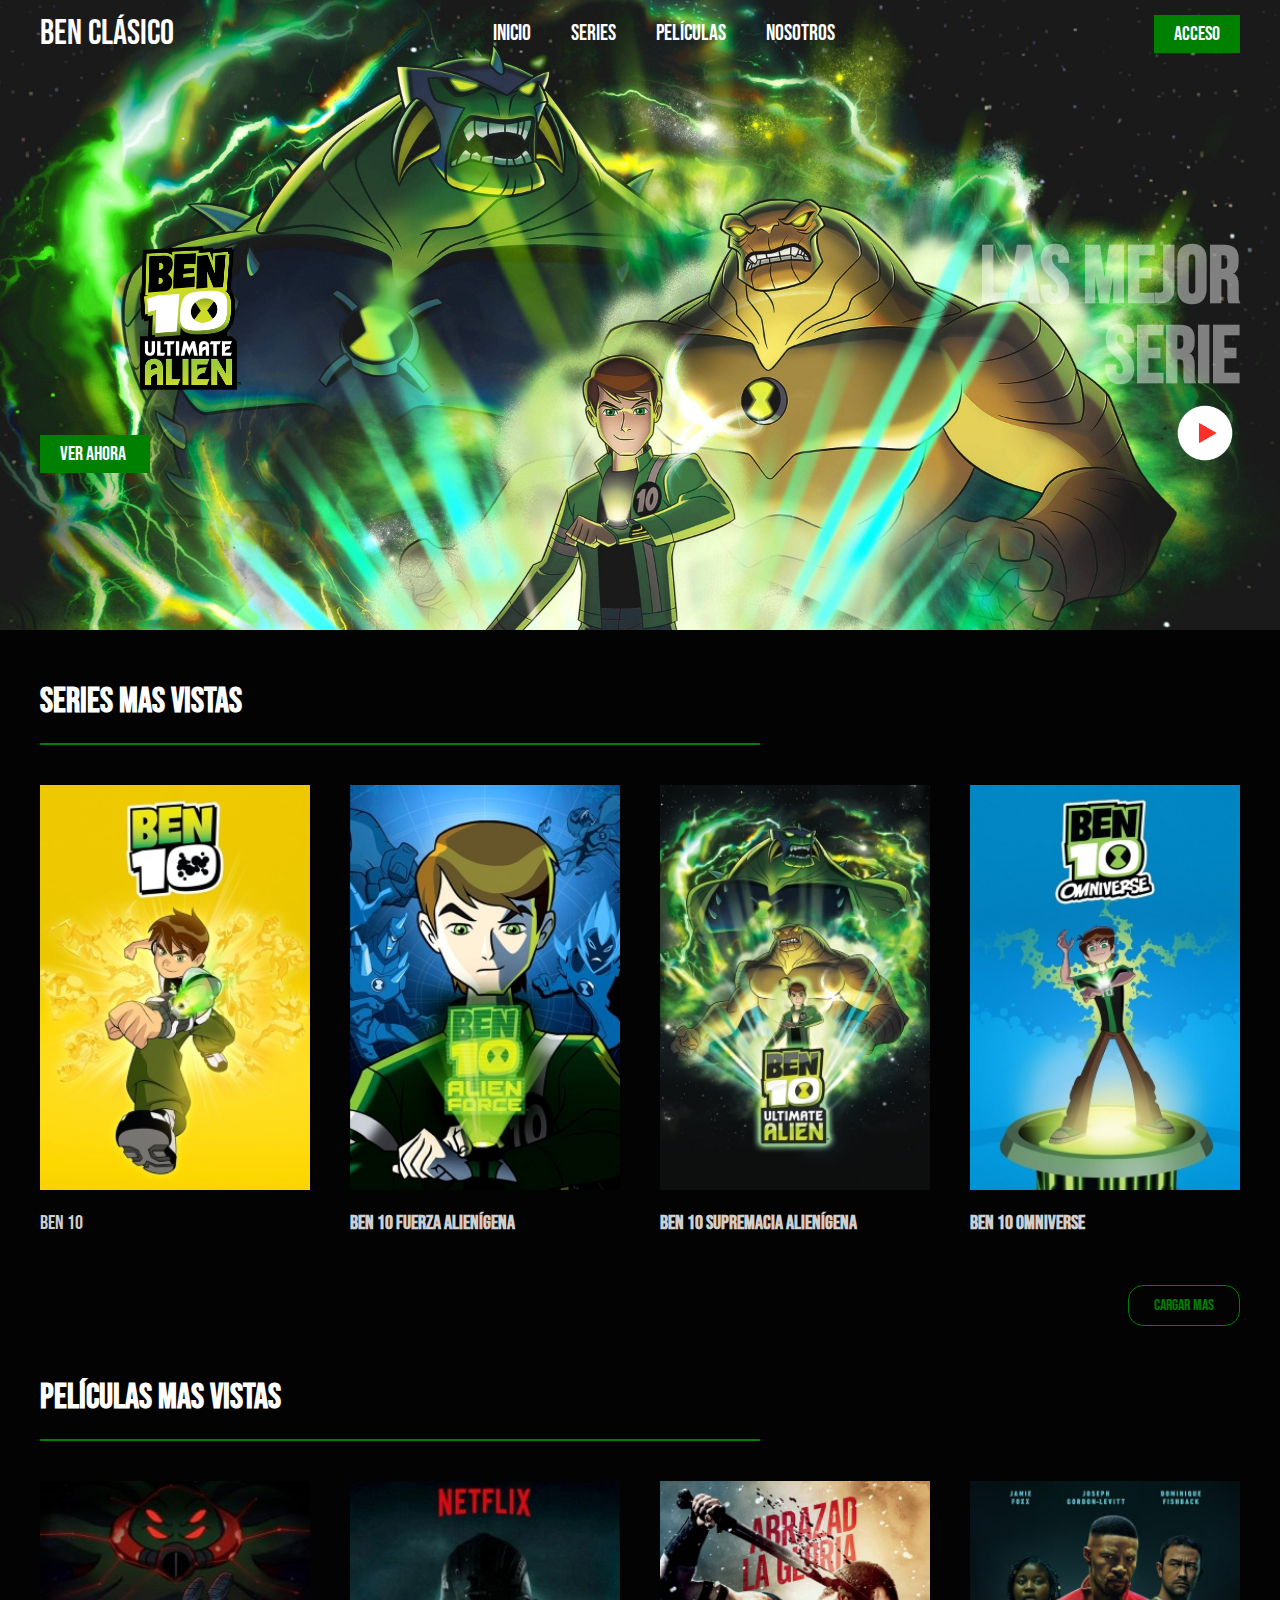
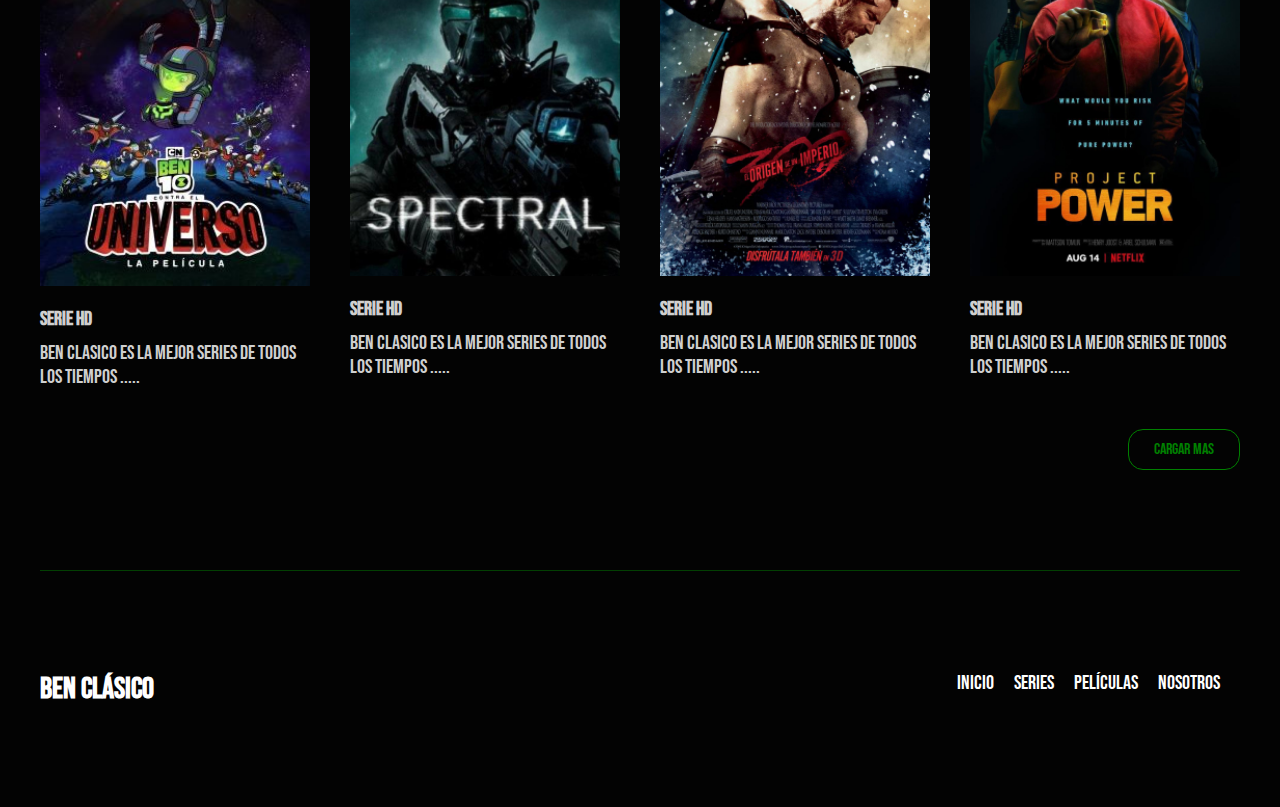
<file: index.html>
<!DOCTYPE html>
<html lang="es">
<head>
    <meta charset="UTF-8">
    <meta name="viewport" content="width=device-width, initial-scale=1.0">
    <title>Ben Clásico</title> 
    <link rel="stylesheet" href="style.css">
</head>
<body>
    <script src="script.js"></script>
    <header class="header">
        <div class="menu container">
            <a href="#" class="logo">Ben Clásico</a>
            <input type="checkbox" id="menu"/>
            <label for="menu">
                <img src="Imagenes/menu.png" class="menu-icono" alt="menu">

            </label>
            <nav class="navbar">
                <ul>
                    <li><a href="index.html">Inicio</a></li>
                    <li><a href="#movies container">Series</a></li>
                    <li><a href="#box-container-2">Películas</a></li>
                    <li><a href="index.html">Nosotros</a></li>
                </ul>
            </nav>
            <a href="#" class="btn-1">Acceso</a>
                     
        </div>

        <div class="header-content container">

            </a><div class="header-1">
                <img src="Imagenes/venom.png" alt="">
                <a href="#" class="btn-2">Ver Ahora</a>
            </div>
            <div class="header-2">
                <h1>Las Mejor<br> Serie</h1>
                <img src="Imagenes/play.png" alt="">
            </div>
        </div>

       
    </header>

    <section class="movies container" id="movies container">
        <h2>Series mas vistas</h2>
        <hr>
        <div class="box-container-1">
            <div class="box-1">
                <div class="content">
                    <a href="BEN 2005/ben.html">
                    <img src="Imagenes/1.jpg" alt=""> </a>
                    <ah3>Ben 10</h3>
                </div>
            </div>
            <div class="box-1">
                <div class="content">
                    <img src="Imagenes/2.jpg" alt="">
                    <h3>Ben 10 Fuerza Alienígena</h3>
                </div>
            </div>
            <div class="box-1">
                <div class="content">
                    <img src="Imagenes/3.jpg" alt="">
                    <h3>Ben 10 Supremacia Alienígena</h3>
                </div>
            </div>
            <div class="box-1">
                <div class="content">
                    <img src="Imagenes/4.jpg" alt="">
                    <h3>Ben 10 Omniverse</h3>
                </div>
            </div>
            <div class="box-1">
                <div class="content">
                    <img src="Imagenes/16.jpg" alt="">
                    <h3>Ben 10 Reboot</h3>
                </div>
            </div>
        </div>

        <div class="load-more" id="load-more-1">Cargar mas</div>

    </section>

    <section class="movies container">
        <h2>Películas mas vistas</h2>
        <hr>
        <div class="box-container-2" id="box-container-2">
            <div class="box-2">
                <div class="content">
                    <img src="Imagenes/5.jpg" alt="">
                    <h3>Serie HD</h3>
                    <p>
                        Ben clasico es la mejor series  de todos los tiempos .....
                    </p>
                </div>
            </div>
            <div class="box-2">
                <div class="content">
                    <img src="Imagenes/6.jpg" alt="">
                    <h3>Serie HD</h3>
                    <p>
                        Ben clasico es la mejor series  de todos los tiempos .....
                    </p>
                </div>
            </div>
            <div class="box-2">
                <div class="content">
                    <img src="Imagenes/7.jpg" alt="">
                    <h3>Serie HD</h3>
                    <p>
                        Ben clasico es la mejor series  de todos los tiempos .....
                    </p>
                </div>
            </div>
            <div class="box-2">
                <div class="content">
                    <img src="Imagenes/8.jpg" alt="">
                    <h3>Serie HD</h3>
                    <p>
                        Ben clasico es la mejor series  de todos los tiempos .....
                    </p>
                </div>
            </div>
        </div>

        <div class="load-more" id="load-more-2">Cargar mas</div>

    </section>
    <footer class="footer container">
        <h3>Ben Clásico</h3>
        <ul>
            <li><a href="#">Inicio</a></li>
            <li><a href="#">Series</a></li>
            <li><a href="#">Películas</a></li>
            <li><a href="#">Nosotros</a></li>

        </ul>
    </footer>

    
</body>
</html>
</file>
<file: style.css>
@import url('https://fonts.googleapis.com/css2?family=Bebas+Neue&display=swap');

*{
    margin: 0;
    padding: 0;
    box-sizing: border-box;
    text-decoration: none;
    list-style: none;

}

body{
    background-color: #030303;
    font-family: 'Bebas Neue', cursive;
    color: #FFFFFF;
}

.container {
    max-width: 1200px;
    margin: 0 auto;
}
.header {
    background-image: url(Imagenes/bg.jpg);
    background-repeat: center center;
    background-repeat: no-repeat;
    background-size: cover;
    min-height: 70vh;
    display: flex;
    align-items: center;
}
.menu {
    position: absolute;
    top: 0;
    left: 0;
    right: 0;
    display: flex;
    align-items: center;
    justify-content: space-between;

}

.logo {
    font-size: 35px;
    color: #FFFFFF;
    
}

.menu .navbar ul li {
    position: relative;
    float: left;
}

.menu .navbar ul li a {
    font-size: 22px;
    padding: 20px;
    color: #FFFFFF;
    display: block;
}

.menu .navbar ul li a:hover {
    color: #4c4c4c;
}

#menu {
    display: none;
}

.menu-icono {
    width: 25px;
}
.menu label {
    cursor: pointer;
    display: none;
}

.header-content {
    display: flex;
    width: 100%;
}

.header-1 {
    display: flex;
    flex-direction: column;
    width: 50%;
    align-self: flex-end;
}
.header-1 img {
    width: 300px;
}

.header-2 {
    width: 50%;
    margin-top: 80px;
    text-align: end;
    
}

.header-2 h1 {
    color: #FFFFFF72;
    font-size: 80px;
    line-height: 80px;   
}

.header-2 img {
    width: 70px;
}

.btn-1 {
    display: inline-block;
    padding: 7px 20px;
    background-color:#008000;
    color: #FFFFFF;
    font-size: 20px;
}

.btn-2 {
    
    width: 110px;
    display: inline-block;
    padding: 7px 20px;
    background-color:#008000;
    color: #FFFFFF;
    font-size: 20px;
    margin-top: 30px;
}

.movies {
    padding: 50px 0 0 0;
    display: flex;
    flex-direction: column;
}

h2 {
    font-size: 35px;
    margin-bottom: 20px;

}

hr {
    border: 1px solid #008000;
    width: 60%;
    margin-bottom: 40px;
}

.box-container-1 ,
.box-container-2 {
    display: grid;
    grid-template-columns: repeat(auto-fit, minmax(250px, 1fr));
    gap: 40px;
}

.box-1 ,
.box-2 {
    border-radius: 5px;
    z-index: 1000;
    display: none;
}

.box-1:nth-child(1) ,
.box-1:nth-child(2) , 
.box-1:nth-child(3) ,
.box-1:nth-child(4)  {
    display: inline-block;
}

.box-2:nth-child(1) ,
.box-2:nth-child(2) , 
.box-2:nth-child(3) , 
.box-2:nth-child(4) {
    display: inline-block;
}

.load-more {
    margin-top: 40px;
    display: inline-block;
    padding: 10px 25px;
    border-radius: 15px;
    border: 1px solid #008000;
    color: #008000;
    font-size: 16px;
    cursor: pointer;
    align-self: flex-end;
}

.load-more:hover {
    background-color: #008000;
    color:#FFFFFF;

}

.content img {
    width: 100%;
    margin-bottom: 15px;   
}

.content h3 {
    font-size: 20px;
    margin-bottom: 10px;
}

.content {
    color: #cfcfcf;
    font-size: 20px;
}

.footer {
    display: flex;
    justify-content: space-between;
    padding: 100px 0;
    margin-top: 100px;
    border-top: 1px solid #023f02;

}

.footer ul {
    display: flex;
     
}

.footer h3 {
    font-size: 30px;

}

.footer a {
    color: #FFFFFF;
    font-size: 20px;
    margin-right: 20px;
    display: block;
}

.footer a:hover {
    color: #008000;
}

@media (max-width:991px) {
    .menu {
        padding: 20px;
    }

    .menu label {
        display: initial;
    }

    .menu .navbar {
        position: absolute;
        top: 100%;
        left: 0;
        right: 0;
        background-color: #030303;
        display: none;

    }
    .menu .navbar ul li {
        width: 100%;
    }
    
    .btn-1 {
        display: none;

    }

    #menu:checked ~ .navbar {
        display: initial;
    }

    .header-content {
        flex-direction: column;
        padding: 180px 30px 30px 30px;
    }

    .header-1 {
        width: 100%;
        align-items: center;

    }
    .header-2 {
        width: 100%;
        text-align: center;
    }
    .movies {
        padding: 30px 70px;
    }
    .footer {
        margin-top: 30px;
        padding: 30px;
        flex-direction: column;
        text-align: center;
    }
    .footer ul {
        margin-top: 15px;
        justify-content: center;
    }

}
</file>
